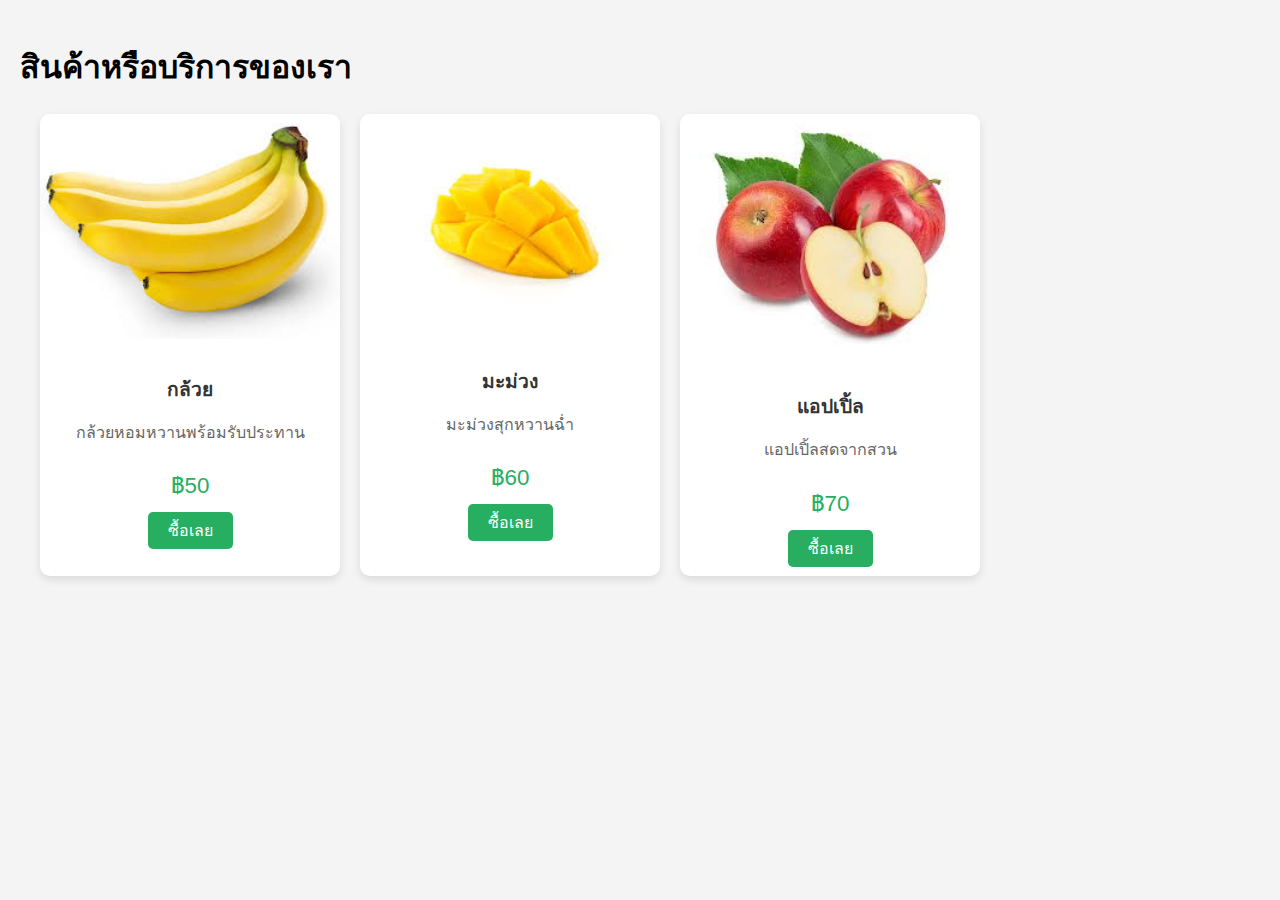
<file: about.html>
<!DOCTYPE html>
<html lang="th">
<head>
    <meta charset="UTF-8">
    <meta name="viewport" content="width=device-width, initial-scale=1.0">
    <title>แสดงสินค้าหรือบริการ</title>
    <style>
        body {
            font-family: Arial, sans-serif;
            background-color: #f4f4f4;
            margin: 0;
            padding: 20px;
        }
        .container {
            max-width: 1200px;
            margin: auto;
            display: flex;
            flex-wrap: wrap;
            gap: 20px;
        }
        .product-card {
            background-color: #fff;
            border-radius: 10px;
            box-shadow: 0 4px 8px rgba(0, 0, 0, 0.1);
            overflow: hidden;
            width: 300px;
            transition: transform 0.3s ease;
        }
        .product-card:hover {
            transform: translateY(-10px);
        }
        .product-image img {
            width: 100%;
            height: auto;
        }
        .product-details {
            padding: 15px;
            text-align: center;
        }
        .product-title {
            font-size: 1.2em;
            margin-bottom: 10px;
            color: #333;
        }
        .product-description {
            font-size: 1em;
            color: #666;
            margin-bottom: 15px;
        }
        .product-price {
            font-size: 1.4em;
            color: #27ae60;
            margin-bottom: 15px;
        }
        .buy-button {
            background-color: #27ae60;
            color: white;
            padding: 10px 20px;
            text-decoration: none;
            border-radius: 5px;
            transition: background-color 0.3s ease;
        }
        .buy-button:hover {
            background-color: #219150;
        }
    </style>
</head>
<body>

    <h1>สินค้าหรือบริการของเรา</h1>

    <div class="container">
        <div class="product-card">
            <div class="product-image">
                <img src="[data-uri]" alt="กล้วย">
            </div>
            <div class="product-details">
                <h2 class="product-title">กล้วย</h2>
                <p class="product-description">กล้วยหอมหวานพร้อมรับประทาน</p>
                <p class="product-price">฿50</p>
                <a href="#" class="buy-button">ซื้อเลย</a>
            </div>
        </div>

        <div class="product-card">
            <div class="product-image">
                <img src="[data-uri]" alt="มะม่วง">
            </div>
            <div class="product-details">
                <h2 class="product-title">มะม่วง</h2>
                <p class="product-description">มะม่วงสุกหวานฉ่ำ</p>
                <p class="product-price">฿60</p>
                <a href="#" class="buy-button">ซื้อเลย</a>
            </div>
        </div>

        <div class="product-card">
            <div class="product-image">
                <img src="[data-uri]" alt="แอปเปิ้ล">
            </div>
            <div class="product-details">
                <h2 class="product-title">แอปเปิ้ล</h2>
                <p class="product-description">แอปเปิ้ลสดจากสวน</p>
                <p class="product-price">฿70</p>
                <a href="#" class="buy-button">ซื้อเลย</a>
            </div>
        </div>
    </div>

</body>
</html>
</file>
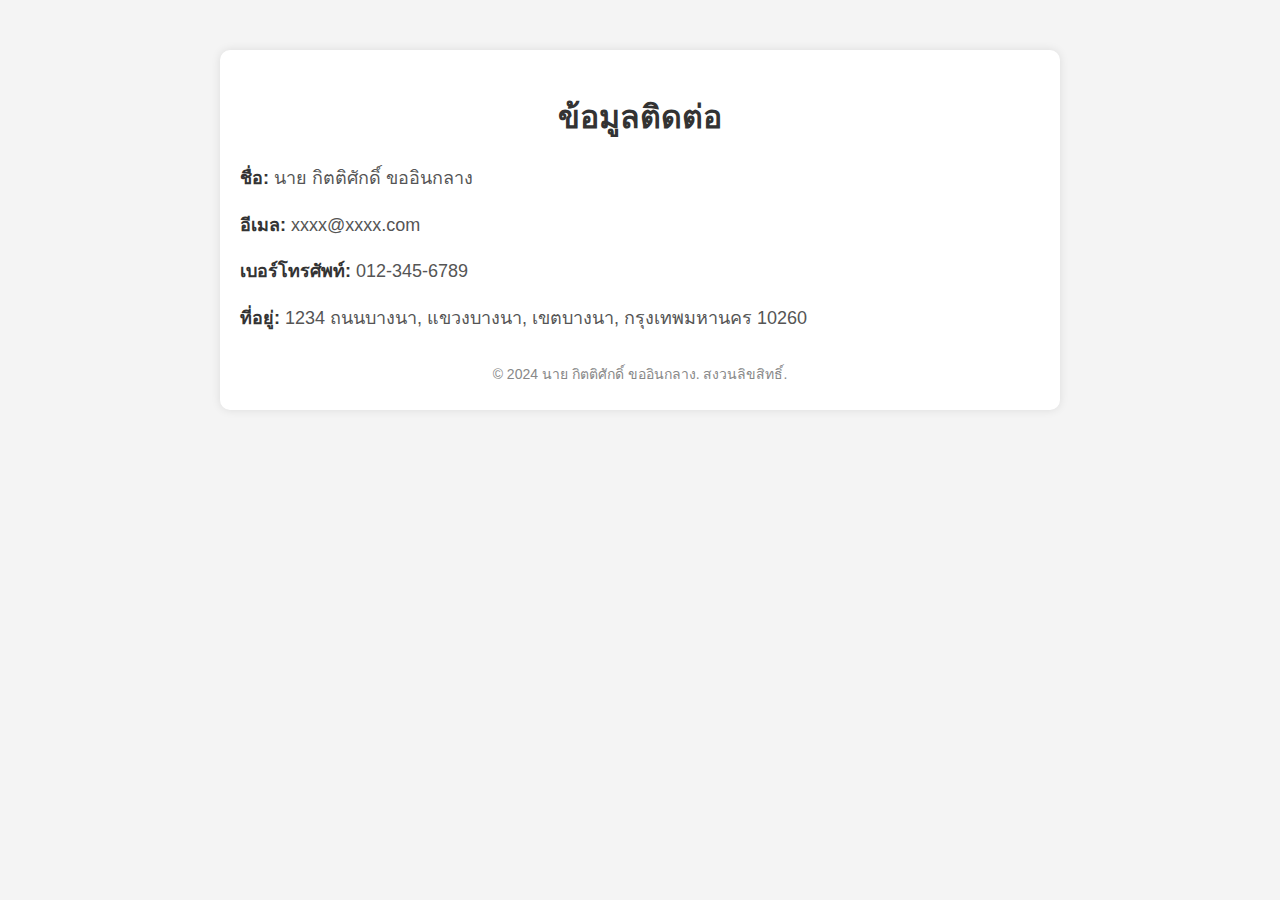
<file: contact.html>
<!DOCTYPE html>
<html lang="th">
<head>
    <meta charset="UTF-8">
    <meta name="viewport" content="width=device-width, initial-scale=1.0">
    <title>ข้อมูลติดต่อ</title>
    <style>
        body {
            font-family: Arial, sans-serif;
            background-color: #f4f4f4;
            margin: 0;
            padding: 0;
        }

        .container {
            max-width: 800px;
            margin: 50px auto;
            background-color: #fff;
            padding: 20px;
            box-shadow: 0 0 10px rgba(0, 0, 0, 0.1);
            border-radius: 10px;
        }

        h1 {
            color: #333;
            text-align: center;
        }

        .contact-info {
            margin-top: 20px;
        }

        .contact-info p {
            font-size: 18px;
            line-height: 1.6;
            color: #555;
        }

        .contact-info p span {
            font-weight: bold;
            color: #333;
        }

        .footer {
            margin-top: 30px;
            text-align: center;
            color: #888;
            font-size: 14px;
        }

        .footer p {
            margin: 5px 0;
        }

        .footer a {
            color: #888;
            text-decoration: none;
        }

        .footer a:hover {
            text-decoration: underline;
        }
    </style>
</head>
<body>
    <div class="container">
        <h1>ข้อมูลติดต่อ</h1>
        <div class="contact-info">
            <p><span>ชื่อ:</span> นาย กิตติศักดิ์ ขออินกลาง</p>
            <p><span>อีเมล:</span> xxxx@xxxx.com</p>
            <p><span>เบอร์โทรศัพท์:</span> 012-345-6789</p>
            <p><span>ที่อยู่:</span> 1234 ถนนบางนา, แขวงบางนา, เขตบางนา, กรุงเทพมหานคร 10260</p>
        </div>
        <div class="footer">
            <p>&copy; 2024 นาย กิตติศักดิ์ ขออินกลาง. สงวนลิขสิทธิ์.</p>
        </div>
    </div>
</body>
</html>
</file>
